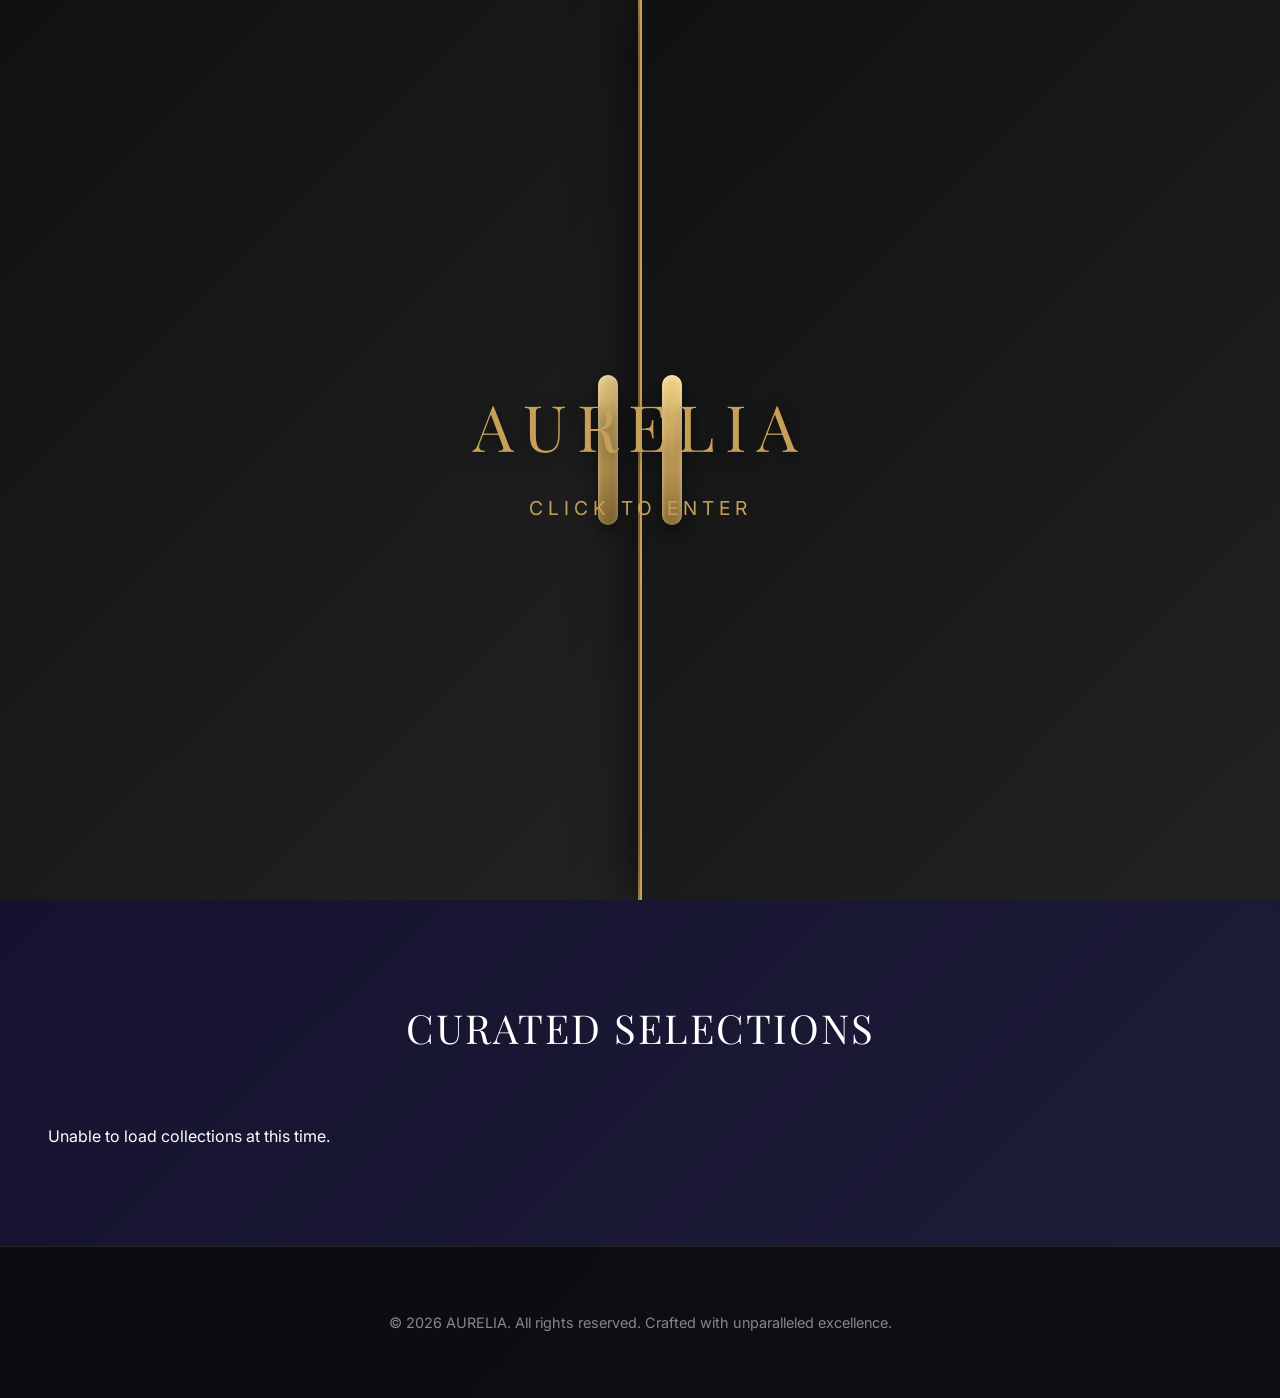
<file: frontend/index.html>
<!DOCTYPE html>
<html lang="en">
<head>
    <meta charset="UTF-8">
    <meta name="viewport" content="width=device-width, initial-scale=1.0">
    <title>AURELIA | Luxury Fashion</title>
    <meta name="description" content="Aurelia - Minimalist, high-end editorial fashion. Pure Italian silk and hand-sourced cashmere.">
    <link href="https://fonts.googleapis.com/css2?family=Inter:wght@300;400;500&family=Playfair+Display:ital,wght@0,400;0,600;1,400&display=swap" rel="stylesheet">
    <link rel="stylesheet" href="style.css">
</head>
<body>
    <!-- Wardrobe Landing -->
    <div class="wardrobe-landing" id="wardrobe-landing">
        <div class="door left-door">
            <div class="door-inner"></div>
        </div>
        <div class="door right-door">
            <div class="door-inner"></div>
        </div>
        <div class="wardrobe-content">
            <h1 class="wardrobe-title">AURELIA</h1>
            <p class="wardrobe-subtitle">Click to Enter</p>
        </div>
    </div>

    <!-- Header -->
    <header>
        <div class="logo">Aurelia</div>
        <nav>
            <ul>
                <li><a href="index.html">Boutique</a></li>
                <li><a href="about.html">Maison</a></li>
                <li><a href="contact.html">Concierge</a></li>
            </ul>
        </nav>
        <div class="header-icons">
            <div class="cart-icon-wrapper" id="cart-icon">
                <svg width="24" height="24" viewBox="0 0 24 24" fill="none" stroke="currentColor" stroke-width="2" stroke-linecap="round" stroke-linejoin="round">
                    <path d="M6 2L3 6v14a2 2 0 0 0 2 2h14a2 2 0 0 0 2-2V6l-3-4z"></path>
                    <line x1="3" y1="6" x2="21" y2="6"></line>
                    <path d="M16 10a4 4 0 0 1-8 0"></path>
                </svg>
                <span class="cart-count" id="cart-count">0</span>
            </div>
        </div>
    </header>

    <!-- Overlay -->
    <div class="overlay" id="overlay"></div>

    <!-- Slide-out Cart Drawer -->
    <div class="cart-drawer" id="cart-drawer">
        <div class="cart-header">
            <h3>Your Selection</h3>
            <span class="close-cart" id="close-cart">&times;</span>
        </div>
        <div class="cart-items" id="cart-items">
            <!-- Items will be injected here -->
        </div>
        <div class="cart-footer">
            <div class="cart-total">
                <span>Total</span>
                <span id="cart-total-price">$0.00</span>
            </div>
            <a href="checkout.html"><button class="btn-primary checkout-btn">Proceed to Checkout</button></a>
        </div>
    </div>

    <main>
        <!-- Hero Section -->
        <section class="hero">
            <div class="hero-content fade-in">
                <h1>Elegance, Defined.</h1>
                <p>Discover our latest collection of uncompromising craftsmanship and minimalist design.</p>
                <a href="#collection"><button class="btn-primary">Explore Collection</button></a>
            </div>
        </section>

        <!-- Product Grid -->
        <section id="collection">
            <h2 class="section-title fade-in">Curated Selections</h2>
            <div class="product-grid" id="product-grid">
                <!-- Products will be fetched and injected here via JS -->
            </div>
        </section>
    </main>

    <!-- Chat FAB -->
    <div class="fab-container">
        <div class="fab" id="chat-fab">
            <svg width="24" height="24" viewBox="0 0 24 24" fill="none" stroke="currentColor" stroke-width="2" stroke-linecap="round" stroke-linejoin="round">
                <path d="M21 15a2 2 0 0 1-2 2H7l-4 4V5a2 2 0 0 1 2-2h14a2 2 0 0 1 2 2z"></path>
            </svg>
        </div>
        
        <!-- Chat Window -->
        <div class="chat-window" id="chat-window">
            <div class="chat-header">Aurelia Concierge</div>
            <div class="chat-messages" id="chat-messages">
                <div class="message bot">Welcome to Aurelia. How may I assist you with your wardrobe today?</div>
            </div>
            <form class="chat-input" id="chat-form">
                <input type="text" id="chat-input" placeholder="Type a message..." required autocomplete="off">
                <button type="submit">Send</button>
            </form>
        </div>
    </div>

    <!-- Footer -->
    <footer>
        <p>&copy; 2026 AURELIA. All rights reserved. Crafted with unparalleled excellence.</p>
    </footer>

    <script src="script.js"></script>
</body>
</html>
</file>
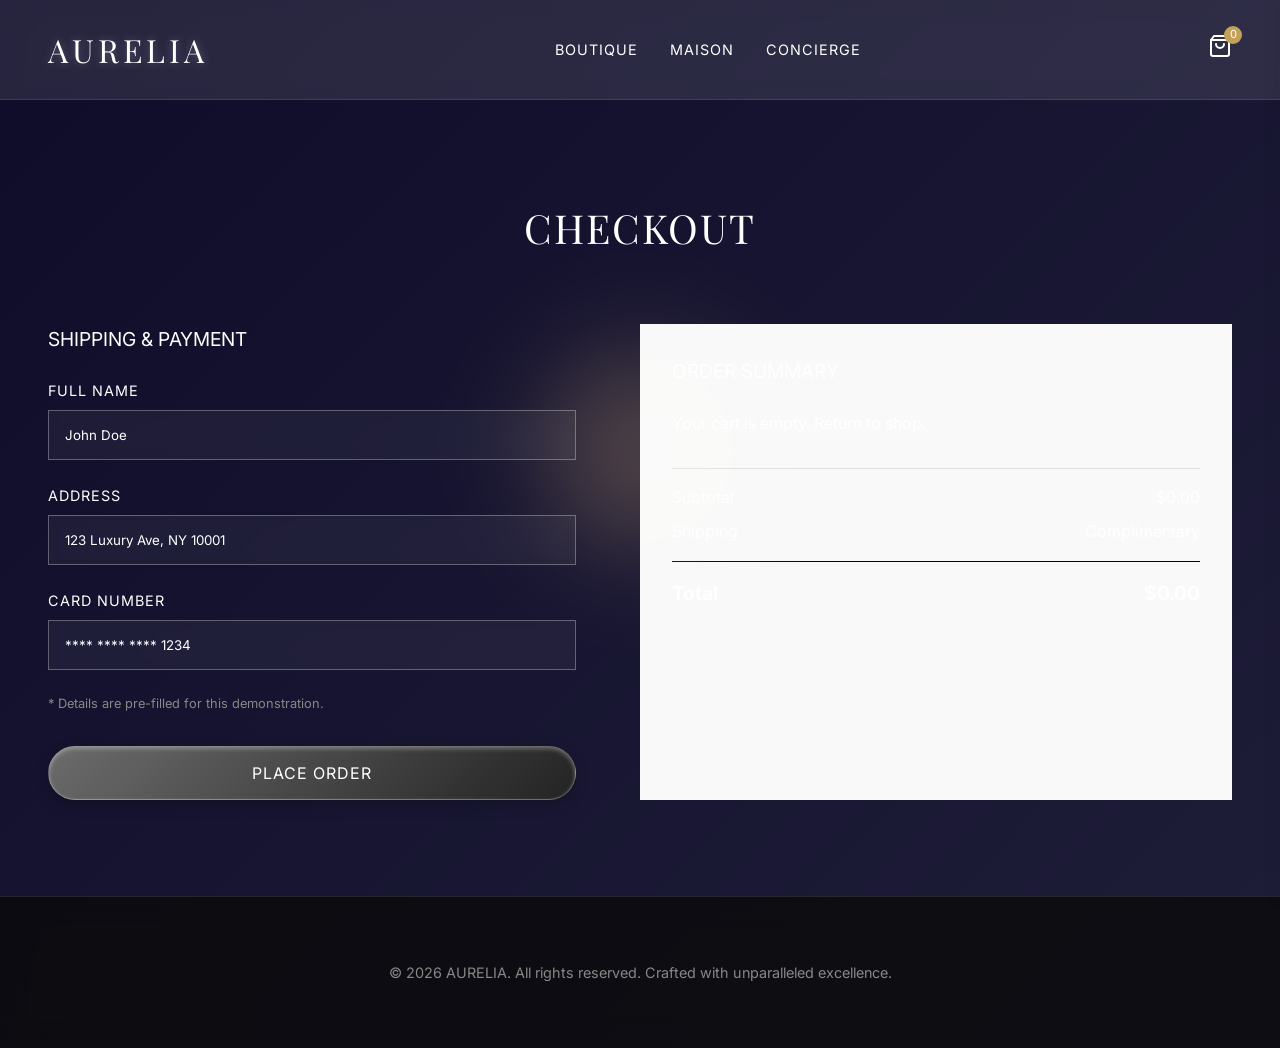
<file: frontend/checkout.html>
<!DOCTYPE html>
<html lang="en">
<head>
    <meta charset="UTF-8">
    <meta name="viewport" content="width=device-width, initial-scale=1.0">
    <title>AURELIA | Checkout</title>
    <link href="https://fonts.googleapis.com/css2?family=Inter:wght@300;400;500&family=Playfair+Display:ital,wght@0,400;0,600;1,400&display=swap" rel="stylesheet">
    <link rel="stylesheet" href="style.css">
</head>
<body>
    <!-- Header -->
    <header>
        <div class="logo">Aurelia</div>
        <nav>
            <ul>
                <li><a href="index.html">Boutique</a></li>
                <li><a href="about.html">Maison</a></li>
                <li><a href="contact.html">Concierge</a></li>
            </ul>
        </nav>
        <div class="header-icons">
            <div class="cart-icon-wrapper" id="cart-icon">
                <svg width="24" height="24" viewBox="0 0 24 24" fill="none" stroke="currentColor" stroke-width="2" stroke-linecap="round" stroke-linejoin="round">
                    <path d="M6 2L3 6v14a2 2 0 0 0 2 2h14a2 2 0 0 0 2-2V6l-3-4z"></path>
                    <line x1="3" y1="6" x2="21" y2="6"></line>
                    <path d="M16 10a4 4 0 0 1-8 0"></path>
                </svg>
                <span class="cart-count" id="cart-count">0</span>
            </div>
        </div>
    </header>

    <!-- Overlay & Cart Drawer (Needed globally for the nav icon to work, but might just redirect or open) -->
    <div class="overlay" id="overlay"></div>
    <div class="cart-drawer" id="cart-drawer">
        <div class="cart-header">
            <h3>Your Selection</h3>
            <span class="close-cart" id="close-cart">&times;</span>
        </div>
        <div class="cart-items" id="cart-items"></div>
        <div class="cart-footer">
            <div class="cart-total">
                <span>Total</span>
                <span id="cart-total-price">$0.00</span>
            </div>
        </div>
    </div>

    <main style="padding-top: 100px;">
        <section>
            <h1 class="section-title fade-in">Checkout</h1>
            <div class="checkout-container fade-in">
                
                <div class="checkout-details">
                    <h3 style="margin-bottom: 1.5rem; font-family: var(--font-primary); font-size: 1.2rem; text-transform: uppercase;">Shipping & Payment</h3>
                    <form>
                        <div class="form-group">
                            <label>Full Name</label>
                            <input type="text" class="form-control" value="John Doe" readonly>
                        </div>
                        <div class="form-group">
                            <label>Address</label>
                            <input type="text" class="form-control" value="123 Luxury Ave, NY 10001" readonly>
                        </div>
                        <div class="form-group">
                            <label>Card Number</label>
                            <input type="text" class="form-control" value="**** **** **** 1234" readonly>
                        </div>
                        <p style="font-size: 0.8rem; color: #888; margin-bottom: 2rem;">* Details are pre-filled for this demonstration.</p>
                        
                        <button type="button" id="checkout-btn" class="btn-primary" style="width: 100%;">Place Order</button>
                    </form>
                </div>

                <div class="checkout-summary">
                    <h3 style="margin-bottom: 1.5rem; font-family: var(--font-primary); font-size: 1.2rem; text-transform: uppercase;">Order Summary</h3>
                    <div id="checkout-items" style="margin-bottom: 2rem; max-height: 400px; overflow-y: auto;">
                        <!-- Items populated by JS -->
                    </div>
                    <div style="border-top: 1px solid var(--light-gray); padding-top: 1rem;">
                        <div style="display: flex; justify-content: space-between; margin-bottom: 0.5rem;">
                            <span>Subtotal</span>
                            <span id="checkout-subtotal">$0.00</span>
                        </div>
                        <div style="display: flex; justify-content: space-between; margin-bottom: 1rem;">
                            <span>Shipping</span>
                            <span>Complimentary</span>
                        </div>
                        <div style="display: flex; justify-content: space-between; font-weight: bold; font-size: 1.2rem; border-top: 1px solid var(--obsidian); padding-top: 1rem;">
                            <span>Total</span>
                            <span id="checkout-total">$0.00</span>
                        </div>
                    </div>
                </div>

            </div>
        </section>
    </main>

    <!-- Footer -->
    <footer>
        <p>&copy; 2026 AURELIA. All rights reserved. Crafted with unparalleled excellence.</p>
    </footer>

    <script src="script.js"></script>
</body>
</html>
</file>
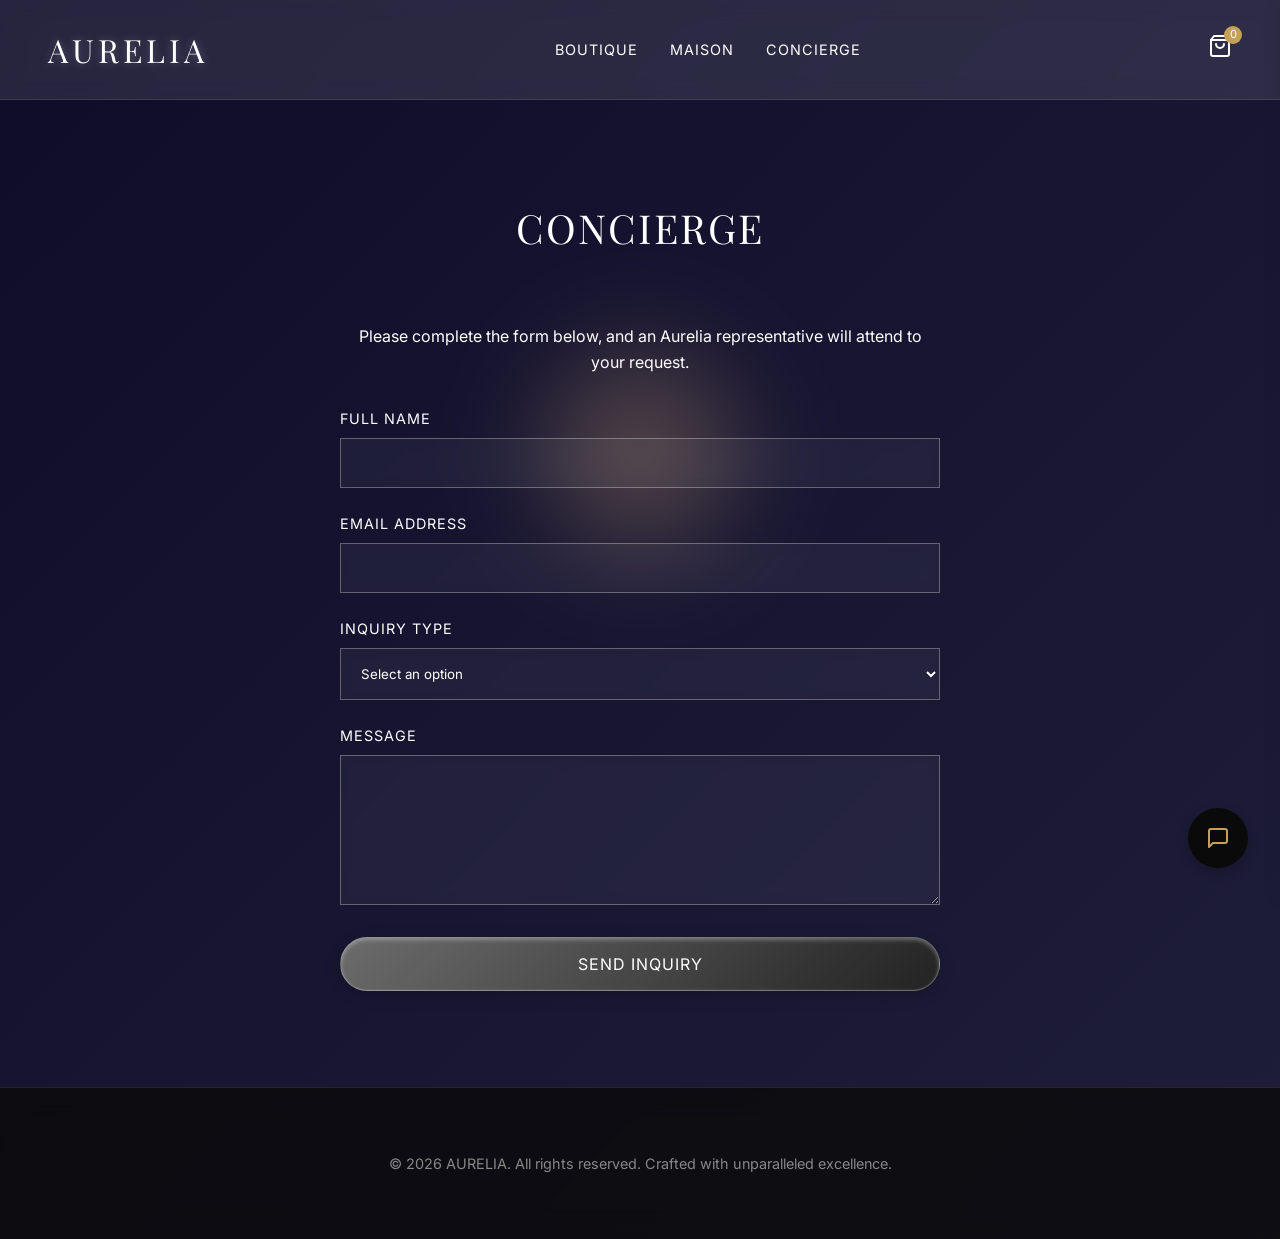
<file: frontend/contact.html>
<!DOCTYPE html>
<html lang="en">
<head>
    <meta charset="UTF-8">
    <meta name="viewport" content="width=device-width, initial-scale=1.0">
    <title>AURELIA | Concierge Inquiry</title>
    <meta name="description" content="Contact the Aurelia concierge for styling advice, private appointments, or general inquiries.">
    <link href="https://fonts.googleapis.com/css2?family=Inter:wght@300;400;500&family=Playfair+Display:ital,wght@0,400;0,600;1,400&display=swap" rel="stylesheet">
    <link rel="stylesheet" href="style.css">
</head>
<body>
    <!-- Header -->
    <header>
        <div class="logo">Aurelia</div>
        <nav>
            <ul>
                <li><a href="index.html">Boutique</a></li>
                <li><a href="about.html">Maison</a></li>
                <li><a href="contact.html">Concierge</a></li>
            </ul>
        </nav>
        <div class="header-icons">
            <div class="cart-icon-wrapper" id="cart-icon">
                <svg width="24" height="24" viewBox="0 0 24 24" fill="none" stroke="currentColor" stroke-width="2" stroke-linecap="round" stroke-linejoin="round">
                    <path d="M6 2L3 6v14a2 2 0 0 0 2 2h14a2 2 0 0 0 2-2V6l-3-4z"></path>
                    <line x1="3" y1="6" x2="21" y2="6"></line>
                    <path d="M16 10a4 4 0 0 1-8 0"></path>
                </svg>
                <span class="cart-count" id="cart-count">0</span>
            </div>
        </div>
    </header>

    <!-- Overlay -->
    <div class="overlay" id="overlay"></div>

    <!-- Slide-out Cart Drawer -->
    <div class="cart-drawer" id="cart-drawer">
        <div class="cart-header">
            <h3>Your Selection</h3>
            <span class="close-cart" id="close-cart">&times;</span>
        </div>
        <div class="cart-items" id="cart-items">
            <!-- Items will be injected here -->
        </div>
        <div class="cart-footer">
            <div class="cart-total">
                <span>Total</span>
                <span id="cart-total-price">$0.00</span>
            </div>
            <a href="checkout.html"><button class="btn-primary checkout-btn">Proceed to Checkout</button></a>
        </div>
    </div>

    <main style="padding-top: 100px;">
        <section>
            <h1 class="section-title fade-in">Concierge</h1>
            <div style="max-width: 600px; margin: 0 auto;" class="fade-in">
                <p class="text-center mb-4">Please complete the form below, and an Aurelia representative will attend to your request.</p>
                <form id="contact-form">
                    <div class="form-group">
                        <label for="name">Full Name</label>
                        <input type="text" id="name" class="form-control" required>
                    </div>
                    <div class="form-group">
                        <label for="email">Email Address</label>
                        <input type="email" id="email" class="form-control" required>
                    </div>
                    <div class="form-group">
                        <label for="inquiry">Inquiry Type</label>
                        <select id="inquiry" class="form-control" required>
                            <option value="">Select an option</option>
                            <option value="styling">Styling Advice</option>
                            <option value="appointment">Private Appointment</option>
                            <option value="order">Order Support</option>
                            <option value="other">Other</option>
                        </select>
                    </div>
                    <div class="form-group">
                        <label for="message">Message</label>
                        <textarea id="message" class="form-control" required></textarea>
                    </div>
                    <button type="submit" id="submit-contact" class="btn-primary" style="width: 100%;">Send Inquiry</button>
                </form>
            </div>
        </section>
    </main>

    <!-- Chat FAB -->
    <div class="fab-container">
        <div class="fab" id="chat-fab">
            <svg width="24" height="24" viewBox="0 0 24 24" fill="none" stroke="currentColor" stroke-width="2" stroke-linecap="round" stroke-linejoin="round">
                <path d="M21 15a2 2 0 0 1-2 2H7l-4 4V5a2 2 0 0 1 2-2h14a2 2 0 0 1 2 2z"></path>
            </svg>
        </div>
        
        <!-- Chat Window -->
        <div class="chat-window" id="chat-window">
            <div class="chat-header">Aurelia Concierge</div>
            <div class="chat-messages" id="chat-messages">
                <div class="message bot">Welcome to Aurelia. How may I assist you with your wardrobe today?</div>
            </div>
            <form class="chat-input" id="chat-form">
                <input type="text" id="chat-input" placeholder="Type a message..." required autocomplete="off">
                <button type="submit">Send</button>
            </form>
        </div>
    </div>

    <!-- Footer -->
    <footer>
        <p>&copy; 2026 AURELIA. All rights reserved. Crafted with unparalleled excellence.</p>
    </footer>

    <script src="script.js"></script>
</body>
</html>
</file>
<file: frontend/style.css>
/* style.css */

:root {
  --obsidian: #0A0A0A;
  --champagne-gold: #C5A059;
  --pure-white: #FFFFFF;
  --off-white: #F9F9F9;
  --light-gray: #E0E0E0;
  --dark-gray: #1A1A1A;
  --font-primary: 'Inter', 'Helvetica Neue', Helvetica, Arial, sans-serif;
  --font-secondary: 'Playfair Display', serif;
}

* {
  margin: 0;
  padding: 0;
  box-sizing: border-box;
}

body {
  font-family: var(--font-primary);
  color: var(--pure-white);
  line-height: 1.6;
  overflow-x: hidden;
  background: linear-gradient(-45deg, #0f0c29, #302b63, #24243e, #0f0c29);
  background-size: 400% 400%;
  animation: liquidBg 20s ease infinite;
}

@keyframes liquidBg {
  0% { background-position: 0% 50%; }
  50% { background-position: 100% 50%; }
  100% { background-position: 0% 50%; }
}

h1, h2, h3, h4, h5, h6 {
  font-family: var(--font-secondary);
  font-weight: 400;
}

a {
  text-decoration: none;
  color: inherit;
  transition: color 0.3s ease;
}

a:hover {
  color: var(--champagne-gold);
}

ul {
  list-style: none;
}

button {
  cursor: pointer;
  font-family: var(--font-primary);
  border: none;
  background: none;
  outline: none;
}

.btn-primary {
  background: linear-gradient(135deg, rgba(255,255,255,0.4) 0%, rgba(255,255,255,0.1) 100%), var(--obsidian);
  color: var(--pure-white);
  padding: 1rem 2rem;
  font-size: 1rem;
  text-transform: uppercase;
  letter-spacing: 1px;
  border-radius: 30px;
  border: 1px solid rgba(255, 255, 255, 0.3);
  box-shadow: inset 0 2px 4px rgba(255, 255, 255, 0.3), 0 4px 15px rgba(0, 0, 0, 0.2);
  transition: all 0.3s ease;
  backdrop-filter: blur(5px);
  -webkit-backdrop-filter: blur(5px);
}

.btn-primary:hover {
  background: linear-gradient(135deg, rgba(255,255,255,0.6) 0%, rgba(255,255,255,0.2) 100%), var(--champagne-gold);
  transform: translateY(-2px);
  box-shadow: inset 0 2px 4px rgba(255, 255, 255, 0.5), 0 6px 20px rgba(0, 0, 0, 0.3);
}

.btn-secondary {
  background: linear-gradient(135deg, rgba(255,255,255,0.6) 0%, rgba(255,255,255,0.1) 100%);
  color: var(--obsidian);
  padding: 1rem 2rem;
  font-size: 1rem;
  text-transform: uppercase;
  letter-spacing: 1px;
  border-radius: 30px;
  border: 1px solid rgba(255, 255, 255, 0.5);
  box-shadow: inset 0 2px 4px rgba(255, 255, 255, 0.6), 0 4px 15px rgba(0, 0, 0, 0.1);
  transition: all 0.3s ease;
  backdrop-filter: blur(10px);
  -webkit-backdrop-filter: blur(10px);
}

.btn-secondary:hover {
  background: linear-gradient(135deg, rgba(255,255,255,0.8) 0%, rgba(255,255,255,0.3) 100%);
  transform: translateY(-2px);
  box-shadow: inset 0 2px 4px rgba(255, 255, 255, 0.8), 0 6px 20px rgba(0, 0, 0, 0.15);
}

/* Header & Navigation (Glassmorphism) */
header {
  position: fixed;
  top: 0;
  left: 0;
  width: 100%;
  z-index: 1000;
  display: flex;
  justify-content: space-between;
  align-items: center;
  padding: 1.5rem 3rem;
  background: rgba(255, 255, 255, 0.1);
  backdrop-filter: blur(10px);
  -webkit-backdrop-filter: blur(10px);
  border-bottom: 1px solid rgba(255, 255, 255, 0.1);
  transition: all 0.3s ease;
}

header.scrolled {
  background: rgba(10, 10, 10, 0.85);
  box-shadow: 0 4px 20px rgba(0, 0, 0, 0.3);
  border-bottom: 1px solid rgba(255, 255, 255, 0.1);
}

.logo {
  font-family: var(--font-secondary);
  font-size: 2rem;
  letter-spacing: 4px;
  text-transform: uppercase;
  color: var(--pure-white);
  text-shadow: 0 0 10px rgba(255, 255, 255, 0.3);
}

nav ul {
  display: flex;
  gap: 2rem;
}

nav a {
  font-size: 0.9rem;
  text-transform: uppercase;
  letter-spacing: 1px;
}

.header-icons {
  display: flex;
  gap: 1.5rem;
  align-items: center;
}

.cart-icon-wrapper {
  position: relative;
  cursor: pointer;
}

.cart-count {
  position: absolute;
  top: -8px;
  right: -10px;
  background-color: var(--champagne-gold);
  color: var(--pure-white);
  font-size: 0.7rem;
  width: 18px;
  height: 18px;
  border-radius: 50%;
  display: flex;
  justify-content: center;
  align-items: center;
}

/* Fade-in Animation */
.fade-in {
  opacity: 0;
  transform: translateY(30px);
  transition: opacity 0.8s ease-out, transform 0.8s ease-out;
}

.fade-in.visible {
  opacity: 1;
  transform: translateY(0);
}

/* Page Layout */
main {
  min-height: calc(100vh - 100px);
}

.hero {
  height: 100vh;
  display: flex;
  align-items: center;
  justify-content: center;
  text-align: center;
  padding: 0 2rem;
  background: transparent;
  position: relative;
  overflow: hidden;
}

.hero-content h1 {
  font-size: 4rem;
  margin-bottom: 1rem;
  text-shadow: 0 4px 15px rgba(0,0,0,0.4);
}

.hero-content p {
  font-size: 1.2rem;
  max-width: 600px;
  margin: 0 auto 2rem;
  color: rgba(255, 255, 255, 0.85);
  text-shadow: 0 2px 10px rgba(0,0,0,0.3);
}

/* Sections */
section {
  padding: 6rem 3rem;
  max-width: 1400px;
  margin: 0 auto;
}

.section-title {
  text-align: center;
  font-size: 2.5rem;
  margin-bottom: 4rem;
  text-transform: uppercase;
  letter-spacing: 2px;
}

/* Product Grid */
.product-grid {
  display: grid;
  grid-template-columns: repeat(auto-fill, minmax(300px, 1fr));
  gap: 3rem;
}

.product-card {
  text-align: center;
  background: rgba(255, 255, 255, 0.2);
  backdrop-filter: blur(16px);
  -webkit-backdrop-filter: blur(16px);
  border: 1px solid rgba(255, 255, 255, 0.4);
  border-radius: 20px;
  padding: 1.5rem;
  box-shadow: 0 8px 32px 0 rgba(0, 0, 0, 0.1);
  transition: transform 0.4s ease, box-shadow 0.4s ease;
}

.product-card:hover {
  transform: translateY(-5px);
  box-shadow: 0 12px 40px 0 rgba(0, 0, 0, 0.15);
}

.product-image {
  width: 100%;
  height: 400px;
  object-fit: cover;
  margin-bottom: 1.5rem;
  transition: transform 0.5s ease;
}

.product-card:hover .product-image {
  transform: scale(1.03);
}

.product-title {
  font-size: 1.2rem;
  margin-bottom: 0.5rem;
}

.product-price {
  color: var(--champagne-gold);
  font-size: 1.1rem;
  margin-bottom: 1rem;
}

/* Slide-out Cart Drawer */
.cart-drawer {
  position: fixed;
  top: 0;
  right: -400px;
  width: 400px;
  height: 100vh;
  background: rgba(255, 255, 255, 0.3);
  backdrop-filter: blur(25px);
  -webkit-backdrop-filter: blur(25px);
  border-left: 1px solid rgba(255, 255, 255, 0.3);
  box-shadow: -5px 0 15px rgba(0, 0, 0, 0.05);
  z-index: 2000;
  padding: 2rem;
  display: flex;
  flex-direction: column;
  transition: right 0.4s ease;
}

.cart-drawer.open {
  right: 0;
}

.cart-header {
  display: flex;
  justify-content: space-between;
  align-items: center;
  border-bottom: 1px solid var(--light-gray);
  padding-bottom: 1rem;
  margin-bottom: 1.5rem;
}

.close-cart {
  font-size: 1.5rem;
  cursor: pointer;
}

.cart-items {
  flex: 1;
  overflow-y: auto;
}

.cart-item {
  display: flex;
  gap: 1rem;
  margin-bottom: 1.5rem;
}

.cart-item img {
  width: 80px;
  height: 100px;
  object-fit: cover;
}

.cart-item-details {
  flex: 1;
}

.cart-item-title {
  font-size: 1rem;
  margin-bottom: 0.2rem;
  color: var(--pure-white);
}

.cart-item-price {
  color: var(--champagne-gold);
  font-size: 0.9rem;
  margin-bottom: 0.5rem;
}

.cart-item-remove {
  font-size: 0.8rem;
  text-decoration: underline;
  cursor: pointer;
}

.cart-footer {
  border-top: 1px solid rgba(255,255,255,0.2);
  padding-top: 1.5rem;
  margin-top: 1.5rem;
}

.cart-total {
  display: flex;
  justify-content: space-between;
  font-size: 1.2rem;
  margin-bottom: 1rem;
}

.checkout-btn {
  width: 100%;
}

.overlay {
  position: fixed;
  top: 0;
  left: 0;
  width: 100%;
  height: 100%;
  background: rgba(0, 0, 0, 0.5);
  z-index: 1500;
  opacity: 0;
  visibility: hidden;
  transition: all 0.3s ease;
}

.overlay.active {
  opacity: 1;
  visibility: visible;
}

/* Floating Action Button & Chat UI */
.fab-container {
  position: fixed;
  bottom: 2rem;
  right: 2rem;
  z-index: 1000;
}

.fab {
  width: 60px;
  height: 60px;
  border-radius: 50%;
  background-color: var(--obsidian);
  color: var(--champagne-gold);
  display: flex;
  justify-content: center;
  align-items: center;
  box-shadow: 0 4px 12px rgba(0, 0, 0, 0.2);
  transition: transform 0.3s ease;
}

.fab:hover {
  transform: scale(1.05);
}

.chat-window {
  position: absolute;
  bottom: 80px;
  right: 0;
  width: 350px;
  height: 500px;
  background: rgba(255, 255, 255, 0.2);
  backdrop-filter: blur(20px);
  -webkit-backdrop-filter: blur(20px);
  border: 1px solid rgba(255, 255, 255, 0.4);
  border-radius: 12px;
  box-shadow: 0 10px 30px rgba(0, 0, 0, 0.1);
  display: flex;
  flex-direction: column;
  overflow: hidden;
  opacity: 0;
  visibility: hidden;
  transform: translateY(20px);
  transition: all 0.3s ease;
}

.chat-window.open {
  opacity: 1;
  visibility: visible;
  transform: translateY(0);
}

.chat-header {
  background: rgba(10, 10, 10, 0.5);
  color: var(--pure-white);
  padding: 1rem;
  text-align: center;
  font-family: var(--font-secondary);
  font-size: 1.2rem;
  border-bottom: 1px solid rgba(255, 255, 255, 0.1);
}

.chat-messages {
  flex: 1;
  padding: 1rem;
  overflow-y: auto;
  display: flex;
  flex-direction: column;
  gap: 1rem;
}

.message {
  max-width: 80%;
  padding: 0.8rem 1rem;
  border-radius: 8px;
  font-size: 0.9rem;
}

.message.user {
  background: rgba(255, 255, 255, 0.1);
  border: 1px solid rgba(255, 255, 255, 0.2);
  color: var(--pure-white);
  align-self: flex-end;
}

.message.bot {
  background-color: var(--champagne-gold);
  color: var(--pure-white);
  align-self: flex-start;
}

.chat-input {
  display: flex;
  border-top: 1px solid rgba(255, 255, 255, 0.2);
}

.chat-input input {
  flex: 1;
  padding: 1rem;
  border: none;
  outline: none;
  background: transparent;
  color: var(--pure-white);
}

.chat-input input::placeholder {
  color: rgba(255, 255, 255, 0.5);
}

.chat-input button {
  padding: 1rem;
  background: transparent;
  color: var(--champagne-gold);
  font-weight: bold;
}

/* Forms */
.form-group {
  margin-bottom: 1.5rem;
}

.form-group label {
  display: block;
  margin-bottom: 0.5rem;
  font-size: 0.9rem;
  text-transform: uppercase;
  letter-spacing: 1px;
}

.form-control {
  width: 100%;
  padding: 1rem;
  border: 1px solid rgba(255, 255, 255, 0.3);
  font-family: var(--font-primary);
  background-color: rgba(255, 255, 255, 0.05);
  color: var(--pure-white);
  transition: border-color 0.3s ease, background-color 0.3s ease;
  backdrop-filter: blur(5px);
  -webkit-backdrop-filter: blur(5px);
}

.form-control:focus {
  outline: none;
  border-color: var(--champagne-gold);
  background-color: rgba(255, 255, 255, 0.1);
}

textarea.form-control {
  resize: vertical;
  min-height: 150px;
}

/* Checkout specific */
.checkout-container {
  display: flex;
  gap: 4rem;
  margin-top: 2rem;
}

.checkout-details, .checkout-summary {
  flex: 1;
}

.checkout-summary {
  background-color: var(--off-white);
  padding: 2rem;
}

/* Footer */
footer {
  background: rgba(10, 10, 10, 0.8);
  backdrop-filter: blur(15px);
  -webkit-backdrop-filter: blur(15px);
  border-top: 1px solid rgba(255, 255, 255, 0.1);
  color: var(--pure-white);
  padding: 4rem 3rem;
  text-align: center;
}

footer p {
  color: #888;
  font-size: 0.9rem;
}

/* Utilities */
.text-center { text-align: center; }
.mt-4 { margin-top: 2rem; }
.mb-4 { margin-bottom: 2rem; }

/* Responsive */
@media (max-width: 768px) {
  .checkout-container {
    flex-direction: column;
  }
  
  nav ul {
    display: none; /* simple mobile nav for now */
  }
}

/* Wardrobe Landing Animation */
.wardrobe-landing {
  position: fixed;
  top: 0;
  left: 0;
  width: 100vw;
  height: 100vh;
  z-index: 9999;
  display: flex;
  overflow: hidden;
  background: transparent;
  pointer-events: auto;
  cursor: pointer;
}

.wardrobe-landing.opened {
  pointer-events: none;
}

.door {
  width: 50%;
  height: 100%;
  background: linear-gradient(135deg, #111, #222);
  position: relative;
  transition: transform 1.5s cubic-bezier(0.77, 0, 0.175, 1);
  box-shadow: 0 0 50px rgba(0,0,0,0.8);
  display: flex;
  align-items: center;
}

.left-door {
  transform-origin: left;
  border-right: 2px solid #C5A059;
  justify-content: flex-end;
}

.right-door {
  transform-origin: right;
  border-left: 2px solid #C5A059;
  justify-content: flex-start;
}

.door-inner {
  width: 20px;
  height: 150px;
  background: linear-gradient(to bottom, #f2d288, #C5A059, #8c6e35);
  border-radius: 10px;
  margin: 0 20px;
  box-shadow: inset 0 2px 5px rgba(255,255,255,0.5), 0 5px 15px rgba(0,0,0,0.5);
}

.wardrobe-landing.opened .left-door {
  transform: translateX(-100%);
}

.wardrobe-landing.opened .right-door {
  transform: translateX(100%);
}

.wardrobe-content {
  position: absolute;
  top: 50%;
  left: 50%;
  transform: translate(-50%, -50%);
  text-align: center;
  color: #C5A059;
  z-index: 10;
  transition: opacity 0.5s ease;
  pointer-events: none;
}

.wardrobe-title {
  font-family: var(--font-secondary);
  font-size: 4rem;
  letter-spacing: 10px;
  margin-bottom: 1rem;
  text-shadow: 0 4px 15px rgba(0,0,0,0.5);
}

.wardrobe-subtitle {
  font-family: var(--font-primary);
  font-size: 1.2rem;
  text-transform: uppercase;
  letter-spacing: 5px;
  animation: pulseText 2s infinite;
}

@keyframes pulseText {
  0%, 100% { opacity: 0.5; }
  50% { opacity: 1; }
}

.wardrobe-landing.opened .wardrobe-content {
  opacity: 0;
}

/* Mouse Aura Effect */
.mouse-aura {
  position: fixed;
  top: 0;
  left: 0;
  width: 300px;
  height: 300px;
  border-radius: 50%;
  background: radial-gradient(circle, rgba(197, 160, 89, 0.4) 0%, rgba(197, 160, 89, 0) 70%);
  pointer-events: none;
  z-index: 0;
  transform: translate(-50%, -50%);
  filter: blur(40px);
  mix-blend-mode: screen;
  transition: width 0.3s ease, height 0.3s ease, background 0.3s ease;
  will-change: transform;
}
</file>
